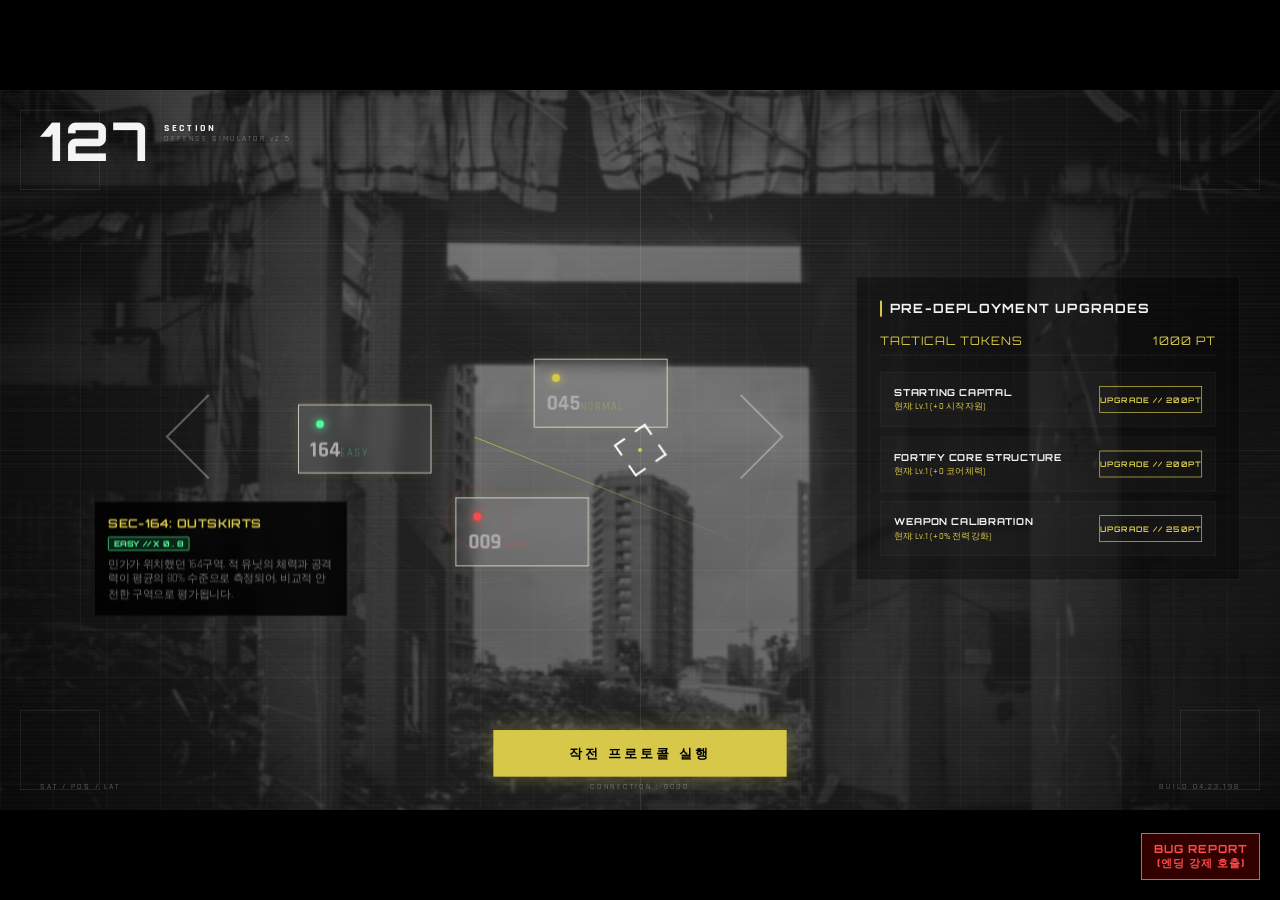
<file: defence/Untitled-2.html>
<!DOCTYPE html>
<html lang="ko">
<head>
  <meta charset="UTF-8" />
  <meta name="viewport" content="width=device-width, initial-scale=1.0"/>
  <title>127 SECTION // TACTICAL LINE DEFENSE SYSTEM</title>

  <link rel="preconnect" href="https://fonts.googleapis.com">
  <link rel="preconnect" href="https://fonts.gstatic.com" crossorigin>
  <link href="https://fonts.googleapis.com/css2?family=Orbitron:wght@400;500;700;800&family=Rajdhani:wght@400;500;600;700&display=swap" rel="stylesheet">
  
  <script src="https://cdn.jsdelivr.net/npm/gsap@3.12.5/dist/gsap.min.js"></script>

  <style>
    /* =========================================
       디자인 시스템 기본 및 테마 컬러 변수 정의
    ========================================= */
    *{ margin:0; padding:0; box-sizing:border-box; user-select: none; }
    :root{
      --bg:#070707;
      --line:rgba(255,255,255,.08);
      --line-strong:rgba(255,255,255,.18);
      --text:#f4f4f4;
      --sub:rgba(255,255,255,.45);
      --yellow:#d7c84a;
      --red:#ff4a4a;
      --blue:#4ae2ff;
      --green:#4aff9e;
    }
    body{ width:100vw; height:100vh; overflow:hidden; background:#000; font-family:'Rajdhani', sans-serif; color:var(--text); }

    /* =========================================
       DYNAMIC SCALE WRAPPER
    ========================================= */
    #ui-scale-wrapper{
      position:absolute; width:1920px; height:1080px; left:50%; top:50%;
      transform: translate(-50%, -50%) scale(1); overflow:hidden; background:#050505;
    }

    /* 배경 및 HUD 환경 */
    .background-map{
      position:absolute; inset:0;
      background: radial-gradient(circle at center, rgba(255,255,255,.03), transparent 60%), url("https://images.unsplash.com/photo-1524661135-423995f22d0b?q=80&w=2400&auto=format&fit=crop");
      background-size:cover; background-position:center; filter: grayscale(1) contrast(1.2) brightness(.52);
      transform: scale(1.05); transition: background-image 0.8s ease-in-out;
    }
    .background-map::after{
      content:""; position:absolute; inset:0;
      background: linear-gradient(rgba(255,255,255,.03) 1px, transparent 1px), linear-gradient(90deg, rgba(255,255,255,.03) 1px, transparent 1px);
      background-size:120px 120px; mix-blend-mode:screen;
    }
    .map-noise{ position:absolute; inset:0; background-image:url("https://www.transparenttextures.com/patterns/asfalt-dark.png"); opacity:.2; }
    .vignette{ position:absolute; inset:0; background: radial-gradient(circle, transparent 40%, rgba(0,0,0,.7) 100%); }

    /* HUD 요소들 */
    .hud{ position:absolute; inset:0; pointer-events:none; z-index: 1; }
    .grid{ position:absolute; inset:0; background: linear-gradient(rgba(255,255,255,.03) 1px, transparent 1px), linear-gradient(90deg, rgba(255,255,255,.03) 1px, transparent 1px); background-size:80px 80px; }
    .scan-lines{ position:absolute; inset:0; opacity:.08; background: repeating-linear-gradient(0deg, rgba(255,255,255,.25) 0px, rgba(255,255,255,.25) 1px, transparent 1px, transparent 4px); }
    .noise-overlay{ position:absolute; inset:0; background-image: radial-gradient(rgba(255,255,255,.08) 1px, transparent 1px); background-size:4px 4px; opacity:.03; }
    .crosshair{ position:absolute; background:rgba(255,255,255,.07); }
    .crosshair.horizontal{ width:100%; height:1px; top:50%; }
    .crosshair.vertical{ width:1px; height:100%; left:50%; }
    .hud-corner{ position:absolute; width:120px; height:120px; border: 1px solid rgba(255,255,255,.12); }
    .tl{ top:30px; left:30px; } .tr{ top:30px; right:30px; } .bl{ bottom:30px; left:30px; } .br{ bottom:30px; right:30px; }

    /* TOP BAR */
    .top-bar{ position:absolute; left:60px; right:60px; top:35px; z-index:10; display:flex; justify-content:space-between; align-items:flex-start; }
    .system-left{ display:flex; flex-direction:column; gap:18px; }
    .system-id{ display:flex; align-items:flex-start; gap:18px; }
    .id-big{ font-family:'Orbitron', sans-serif; font-size:5rem; line-height:1; font-weight:800; letter-spacing:6px; color:var(--text); }
    .id-text{ display:flex; flex-direction:column; margin-top:12px; }
    .id-text span:first-child{ font-size:.95rem; letter-spacing:4px; font-weight:700; }
    .id-text span:last-child{ font-size:.72rem; letter-spacing:3px; opacity:.45; }
    .system-right{ display:flex; gap:16px; }
    .mini-stat{ min-width:160px; padding: 14px 18px; background: rgba(0,0,0,.6); border: 1px solid rgba(255,255,255,.08); display:flex; flex-direction:column; gap:4px; }
    .mini-label{ font-size:.7rem; letter-spacing:2px; opacity:.45; font-weight:600; }
    .mini-value{ font-size:1.3rem; font-weight:700; font-family:'Orbitron', sans-serif; color:var(--yellow); }
    .mini-value.red { color: var(--red); }

    /* PANELS */
    .app-screen { position: absolute; inset: 0; padding: 160px 60px 60px; z-index: 5; }
    .lobby-layout { display: grid; grid-template-columns: 1fr 576px; gap: 40px; height: 100%; margin-top: 20px; }
    .lobby-map-panel { position: relative; width: 100%; height: 100%; display: flex; flex-direction: column; justify-content: space-between; }
    .tactical-world-grid { position: relative; width: 100%; height: 580px; border: 1px solid rgba(255, 255, 255, 0.08); background: transparent; border-radius: 4px; margin-left: 60px; margin-top: 50px; }
    .radar{ position:absolute; left:50%; top:50%; border-radius:50%; transform: translate(-50%, -50%); pointer-events:none; }
    .radar-1{ width:900px; height:900px; border: 1px solid rgba(255,255,255,.06); }
    .radar-1::before{ content:""; position:absolute; left:50%; top:50%; width:50%; height:1px; background: linear-gradient(90deg, var(--yellow), transparent); transform-origin:left center; }
    .radar-2{ width:620px; height:620px; border: 1px dashed rgba(255,255,255,.08); }
    .radar-3{ width:300px; height:300px; border: 1px solid rgba(255,255,255,.05); }
    .map-radar-circle { position: absolute; left: 50%; top: 50%; border-radius: 50%; transform: translate(-50%, -50%); pointer-events: none; }
    .map-radar-circle.c1 { width: 440px; height: 440px; border: 1px solid rgba(255,255,255,0.06); }
    .map-radar-circle.c2 { width: 280px; height: 280px; border: 1px dashed rgba(255,255,255,0.08); }
    .map-radar-circle.c3 { width: 120px; height: 120px; border: 1px solid rgba(255,255,255,0.04); }
    .map-bracket-indicator { position: absolute; width: 60px; height: 60px; border: 2px solid rgba(255, 255, 255, 0.3); pointer-events: none; transition: all 0.3s ease; }
    .map-bracket-indicator.left { left: calc(50% - 400px); top: 50%; transform: translate(-50%, -50%) rotate(45deg) scale(1.5); border-top: none; border-right: none; }
    .map-bracket-indicator.right { left: calc(50% + 400px); top: 50%; transform: translate(-50%, -50%) rotate(45deg) scale(1.5); border-bottom: none; border-left: none; }

    /* NODES */
    .tactical-node-card { position: absolute; display: flex; align-items: center; gap: 12px; cursor: pointer; z-index: 10; transform: translate(-50%, -50%); }
    .node-marker-hub { position: relative; width: 28px; height: 28px; display: flex; align-items: center; justify-content: center; }
    .node-pulse-halo { position: absolute; inset: -14px; border-radius: 50%; border: 2px solid currentColor; opacity: 0.8; }
    .node-core-point { width: 12px; height: 12px; border-radius: 50%; background-color: currentColor; box-shadow: 0 0 15px currentColor; }
    .node-hud-box { position: absolute; width: 200px; padding: 14px 18px; background: rgba(255, 255, 255, .05); border: 1px solid rgba(255, 255, 255, .12); backdrop-filter: blur(10px); display: flex; flex-direction: column; gap: 4px; top: 100%; left: 50%; transform: translateX(-50%); margin-top: 10px; }
    .node-hud-box .num { font-size: 2rem; font-weight: 700; }
    .node-hud-box .txt { opacity: .45; letter-spacing: 2px; }
    .tactical-node-card:hover .node-hud-box { background: rgba(255, 255, 255, 0.12); border-color: rgba(255, 255, 255, 0.3); }
    .tactical-node-card.active .node-hud-box { border-color: #ffffff; background: rgb(205 205 205 / 12%); box-shadow: 0 0 15px rgba(215, 200, 74, 0.15); }
    .tactical-node-card.active .node-hud-box .num { color: #adadad;}
    .node-card-easy { left: 36%; top: 40%; color: var(--green); }
    .node-card-normal { left: 66%; top: 28%; color: var(--yellow); }
    .node-card-hard { left: 56%; top: 64%; color: var(--red); }

    /* BRIEFING */
    .map-briefing-info { position: absolute; left: 20px; bottom: 20px; width: 380px; background: rgba(0,0,0,0.85); border: 1px solid rgba(255,255,255,0.1); padding: 20px; display: flex; flex-direction: column; gap: 10px; backdrop-filter: blur(8px); pointer-events: none; z-index: 15; }
    .brief-sector-title { font-family: 'Orbitron', sans-serif; font-weight: 700; font-size: 1.1rem; color: var(--yellow); letter-spacing: 1px; }
    .brief-threat-badge { font-family: 'Orbitron', sans-serif; font-size: 0.75rem; font-weight: 800; padding: 2px 8px; border-radius: 2px; align-self: flex-start; text-transform: uppercase; }
    .brief-threat-badge.easy { background: rgba(74,255,158,0.12); color: var(--green); border: 1px solid var(--green); }
    .brief-threat-badge.normal { background: rgba(215,200,74,0.12); color: var(--yellow); border: 1px solid var(--yellow); }
    .brief-threat-badge.hard { background: rgba(255,74,74,0.12); color: var(--red); border: 1px solid var(--red); }
    .brief-text { color: var(--sub); line-height: 1.4; }

    /* UPGRADES */
    .lobby-upgrades-panel { background: rgb(0 0 0 / 37%); border: 1px solid rgba(255, 255, 255, 0.08); padding: 35px; display: flex; flex-direction: column; gap: 25px; height: fit-content; margin-top: 100px; }
    .upgrade-section-header { font-family: 'Orbitron', sans-serif; font-size: 1.2rem; letter-spacing: 2px; border-left: 3px solid var(--yellow); padding-left: 12px; font-weight: 700; }
    .token-display-box { font-family: 'Orbitron', sans-serif; font-size: 1.1rem; color: var(--yellow); letter-spacing: 1.5px; display: flex; justify-content: space-between; border-bottom: 1px dashed rgba(255,255,255,0.15); padding-bottom: 10px; }
    .pre-upgrade-container { display: flex; flex-direction: column; gap: 15px; }
    .pre-upgrade-row { background: rgba(255,255,255,0.02); border: 1px solid rgba(255,255,255,0.05); padding: 20px; display: flex; justify-content: space-between; align-items: center; transition: border-color 0.2s; }
    .pre-upgrade-row:hover { border-color: rgba(255,255,255,0.15); }
    .upgrade-detail { display: flex; flex-direction: column; gap: 5px; }
    .upgrade-title-text { font-family: 'Orbitron', sans-serif; font-size: 0.9rem; font-weight: 700; letter-spacing: 1px; }
    .upgrade-lvl-indicator { font-size: 0.8rem; color: var(--yellow); font-weight: 500; }
    .pre-upgrade-action-btn { height: 40px; min-width: 120px; border: 1px solid var(--yellow); background: transparent; color: var(--yellow); font-family: 'Orbitron', sans-serif; font-weight: 700; font-size: 0.72rem; letter-spacing: 1px; cursor: pointer; transition: all 0.2s; }
    .pre-upgrade-action-btn:hover:not(:disabled) { background: var(--yellow); color: #000; }
    .pre-upgrade-action-btn:disabled { opacity: 0.2; border-color: rgba(255,255,255,0.15); color: rgba(255,255,255,0.3); cursor: not-allowed; }

    /* BATTLE TRIGGERS */
    .engage-system-wrapper { position: absolute; bottom: 50px; left: 50%; transform: translateX(-50%); z-index: 20; }
    .engage-system-trigger { width: 440px; height: 70px; background: var(--yellow); color: #000; border: none; font-family: 'Orbitron', sans-serif; font-weight: 800; font-size: 1.25rem; letter-spacing: 4px; cursor: pointer; box-shadow: 0 0 30px rgba(215,200,74,0.35); transition: all 0.2s; }
    .engage-system-trigger:hover { background: #fff; box-shadow: 0 0 45px rgba(255,255,255,0.5); }

    /* BATTLE LAYOUT */
    .battle-layout{ width:100%; height:100%; display:flex; justify-content:center; align-items:center; }
    .center-battle-stage { width: 1280px; display: flex; flex-direction: column; gap: 25px; }
    #battlefield{ position:relative; width:100%; height:540px; border: 1px solid rgba(255,255,255,0.06); background: rgba(0,0,0,0.3); border-bottom: 2px solid rgba(255,255,255,0.15); }
    .base { position: absolute; bottom: 50px; width: 110px; height: 260px; border: 2px solid rgba(255,255,255,0.2); backdrop-filter: blur(5px); display: flex; flex-direction: column; justify-content: center; align-items: center; gap: 15px; }
    .base.player { left: 40px; border-color: var(--blue); background: rgba(74,226,255,0.05); }
    .base.enemy { right: 40px; border-color: var(--red); background: rgba(255,74,74,0.05); }
    .base-title { font-family: 'Orbitron', sans-serif; font-weight: 700; font-size: 0.9rem; letter-spacing: 1px; }
    .base-hp-text { font-size: 1.1rem; font-weight: 700; font-family: 'Orbitron', sans-serif; }

    .bottom-deployment-deck { display: grid; grid-template-columns: repeat(7, 1fr); gap: 15px; background: rgba(0,0,0,0.8); border: 1px solid rgba(255,255,255,0.08); padding: 20px; }
    .unit-spawn-card{ background: rgba(255,255,255,.02); border: 1px solid rgba(255,255,255,.05); padding: 12px; display: flex; flex-direction: column; gap: 12px; height: 180px; justify-content: flex-start; }
    .spawn-btn{ width: 100%; flex-grow: 1; border: 1px solid rgba(255,255,255,.15); background: rgba(255,255,255,.04); color: #fff; font-family: 'Orbitron', sans-serif; font-weight: 700; font-size: 0.95rem; letter-spacing: 1px; cursor: pointer; display: flex; flex-direction: column; justify-content: center; align-items: center; gap: 12px; transition: .2s; }
    .spawn-btn .unit-name { text-align: center; line-height: 1.1; word-break: keep-all; }
    .spawn-btn:hover:not(:disabled){ background: var(--yellow); color:#000; border-color:var(--yellow); }
    .spawn-btn:disabled{ opacity:0.25; cursor:not-allowed; }
    .spawn-btn .cost{ color:var(--yellow); font-size: 1.1rem; }
    .spawn-btn:hover .cost{ color:#000; }
    .unit-desc{ font-size: 0.72rem; color: var(--sub); letter-spacing: 0.5px; line-height: 1.35; text-align: center; height: 38px; display: flex; align-items: center; justify-content: center; }

    .entity { position: absolute; width: 50px; height: 74px; display: flex; flex-direction: column; align-items: center; justify-content: flex-end; }
    .hp-container { width: 100%; height: 5px; background: rgba(0,0,0,0.6); border: 1px solid rgba(255,255,255,0.1); margin-bottom: 3px; }
    .hp-bar { height: 100%; width: 100%; background: #fff; transition: width 0.1s ease; }
    .cooldown-container { width: 100%; height: 4px; background: rgba(0,0,0,0.7); border: 1px solid rgba(255,255,255,0.05); margin-top: 4px; }
    .cooldown-bar { height: 100%; width: 0%; background: var(--yellow); }
    .sprite { width: 40px; height: 40px; border: 2px solid #fff; position: relative; }
    
    .entity.player .sprite { border-color: var(--blue); background: rgba(74,226,255,0.2); box-shadow: 0 0 10px rgba(74,226,255,0.4); }
    .entity.enemy .sprite { border-color: var(--red); background: rgba(255,74,74,0.2); box-shadow: 0 0 10px rgba(255,74,74,0.4); transform: rotate(45deg); }
    .entity.moondae .sprite { border-color: #00ffff; background: rgba(0,255,255,0.2); box-shadow: 0 0 12px rgba(0,255,255,0.5); }
    .entity.ahyeon .sprite { border-color: #10b981; background: rgba(16,185,129,0.2); box-shadow: 0 0 12px rgba(16,185,129,0.5); }
    .entity.bigsejin { height: 109px; width: 60px; }
    .entity.bigsejin .sprite { width: 55px; height: 75px; border-width: 3px; border-color: #f59e0b; background: rgba(245,158,11,0.2); box-shadow: 0 0 15px rgba(245,158,11,0.6); }
    .entity.minisejin .sprite { border-color: #ec4899; background: rgba(236,72,153,0.2); box-shadow: 0 0 12px rgba(236,72,153,0.5); }
    .entity.chongwoo .sprite { border-color: #3b82f6; background: rgba(59,130,246,0.2); box-shadow: 0 0 12px rgba(59,130,246,0.5); width: 35px; }
    .entity.rabin .sprite { border-color: #f97316; background: rgba(249,115,22,0.2); box-shadow: 0 0 12px rgba(249,115,22,0.5); width: 44px; height: 44px; }
    .entity.eugyin .sprite { border-color: #a855f7; background: rgba(168,85,247,0.2); box-shadow: 0 0 12px rgba(168,85,247,0.5); }
    .entity.striker .sprite { width: 46px; height: 46px; }
    .entity.titan .sprite { width: 60px; height: 75px; border-width: 3px; }

    #end-overlay { position: absolute; inset: 0; background: rgba(0,0,0,0.85); z-index: 100; display: none; flex-direction: column; justify-content: center; align-items: center; gap: 20px; }
    .end-title { font-family: 'Orbitron', sans-serif; font-size: 3rem; font-weight: 900; letter-spacing: 4px; }
    .restart-btn { width: 240px; height: 55px; border: 1px solid var(--yellow); background: transparent; color: var(--yellow); font-family: 'Orbitron', sans-serif; font-weight: 700; cursor: pointer; transition: all 0.2s;}
    .restart-btn:hover { background: var(--yellow); color: #000; }

    /* ENDING CREDITS (최적화 반영) */
    #ending-credits-overlay {
      position: absolute; inset: 0; background: radial-gradient(circle at center, rgba(5, 8, 8, 0.98) 0%, rgba(1, 2, 2, 0.99) 100%);
      z-index: 2000; display: none; flex-direction: column; justify-content: center; align-items: center; gap: 45px; box-sizing: border-box;
      backdrop-filter: blur(15px) contrast(1.1);
      
      /* GPU 가속 강제 할당 및 렌더링 힌트 */
      will-change: transform, filter, backdrop-filter;
      transform: translateZ(0);

      animation: section127_BootOverlay 0.5s cubic-bezier(0.16, 1, 0.3, 1) forwards, section127_FinalGlitch 0.4s linear 1.4s 1 forwards; 
    }
    #ending-credits-overlay::before {
      content: ""; position: absolute; inset: 0; pointer-events: none;
      background: repeating-linear-gradient(0deg, rgba(255, 255, 255, 0.02) 0px, rgba(255, 255, 255, 0.02) 1px, transparent 1px, transparent 3px); z-index: 2001;
    }
    .credits-title {
      font-family: 'Orbitron', sans-serif; font-size: 3.8rem; font-weight: 900; color: var(--yellow); letter-spacing: 12px; text-transform: uppercase;
      position: relative; text-shadow: 0 0 10px rgba(215, 200, 74, 0.6), 0 0 30px rgba(215, 200, 74, 0.2);
      opacity: 0; 
      will-change: transform, opacity;
      transform: translateZ(0);
      animation: section127_GlitchTitle 0.4s cubic-bezier(0.16, 1, 0.3, 1) 0.2s forwards;
    }
    .credits-stats-box {
      position: relative; width: 640px; padding: 45px; background: rgba(7, 7, 7, 0.85); border: 1px solid rgba(255, 255, 255, 0.05);
      display: flex; flex-direction: column; gap: 24px; opacity: 0; 
      will-change: transform, opacity;
      transform: scale(0.96) translate3d(0, 20px, 0); 
      animation: section127_SyncMatrix 0.6s cubic-bezier(0.16, 1, 0.3, 1) 0.4s forwards;
    }
    .credits-stats-box::before, .credits-stats-box::after { content: ""; position: absolute; width: 14px; height: 14px; border: 2px solid var(--yellow); pointer-events: none; }
    .credits-stats-box::before { top: -1px; left: -1px; border-right: none; border-bottom: none; }
    .credits-stats-box::after { bottom: -1px; right: -1px; border-left: none; border-top: none; }
    .credits-stat-line { display: flex; justify-content: space-between; align-items: center; font-size: 1.05rem; letter-spacing: 2px; border-bottom: 1px solid rgba(255, 255, 255, 0.04); padding-bottom: 12px; }
    .credits-stat-line span:first-child { color: var(--sub); font-weight: 500; }
    .credits-stat-line span:last-child { font-family: 'Orbitron', sans-serif; font-weight: 700; color: var(--green); text-shadow: 0 0 8px rgba(74, 255, 158, 0.4); }
    .credits-actions { 
      display: flex; gap: 24px; opacity: 0; 
      will-change: transform, opacity;
      transform: translateZ(0);
      animation: section127_DeployButtons 0.4s ease 0.8s forwards; 
    }
    .credits-btn { position: relative; padding: 16px 36px; font-family: 'Orbitron', sans-serif; font-size: 0.95rem; font-weight: 700; letter-spacing: 3px; background: rgba(255, 255, 255, 0.01); color: #fff; border: 1px solid rgba(255, 255, 255, 0.15); text-transform: uppercase; cursor: pointer; transition: all 0.2s cubic-bezier(0.16, 1, 0.3, 1); }
    .credits-btn:hover { background: #fff; color: #000; box-shadow: 0 0 15px rgba(255, 255, 255, 0.3); }

    /* KEYFRAMES (GPU 가속 최적화 적용) */
    @keyframes section127_FinalGlitch {
      0% { transform: translate3d(0, 0, 0) skewX(0deg); filter: hue-rotate(0deg) contrast(1); }
      10% { transform: translate3d(-3px, 2px, 0) skewX(-4deg); filter: hue-rotate(90deg) brightness(1.3) contrast(1.5); background: rgba(10, 25, 25, 0.98); }
      20% { transform: translate3d(3px, -1px, 0) skewX(4deg); filter: hue-rotate(0deg) brightness(1); }
      30% { transform: translate3d(0, 0, 0) skewX(0deg); }
      90% { transform: translate3d(-1px, -2px, 0) skewX(2deg); filter: brightness(1.4); }
      95% { transform: translate3d(4px, 1px, 0) skewX(-2deg); filter: hue-rotate(-50deg) contrast(1.2); }
      100% { transform: translate3d(0, 0, 0) skewX(0deg); filter: hue-rotate(0deg) contrast(1); }
    }
    @keyframes section127_BootOverlay { from { background: rgba(0, 0, 0, 0); backdrop-filter: blur(0px); } to { background: radial-gradient(circle at center, rgba(5, 8, 8, 0.98) 0%, rgba(1, 2, 2, 0.99) 100%); backdrop-filter: blur(15px) contrast(1.1); } }
    @keyframes section127_GlitchTitle { 0% { opacity: 0; transform: scale(1.1) translateZ(0); filter: blur(10px); } 70% { opacity: 0.8; transform: scale(0.98) translateZ(0); filter: blur(2px); } 85% { opacity: 0.5; transform: scale(1.02) translateZ(0); } 100% { opacity: 1; transform: scale(1) translateZ(0); filter: blur(0px); } }
    @keyframes section127_SyncMatrix { from { opacity: 0; transform: scale(0.95) translate3d(0, 30px, 0); border-color: rgba(215, 200, 74, 0.4); } to { opacity: 1; transform: scale(1) translate3d(0, 0, 0); border-color: rgba(255, 255, 255, 0.05); box-shadow: 0 20px 50px rgba(0, 0, 0, 0.8), inset 0 0 30px rgba(215, 200, 74, 0.02); } }
    @keyframes section127_DeployButtons { from { opacity: 0; transform: translate3d(0, 10px, 0); } to { opacity: 1; transform: translate3d(0, 0, 0); } }

    /* FOOTER & CURSOR */
    .bottom-bar{ position:absolute; left:60px; right:60px; bottom:28px; display:flex; justify-content:space-between; font-size:.75rem; letter-spacing:3px; opacity:.45; z-index: 10; }
    #target-cursor { position: fixed; left: 0; top: 0; width: 0; height: 0; pointer-events: none; z-index: 999999; }
    .target-cursor-dot { position: absolute; left: 50%; top: 50%; width: 4px; height: 4px; background-color: var(--yellow); border-radius: 50%; transform: translate(-50%, -50%); }
    .cursor-rotator { position: absolute; left: 50%; top: 50%; width: 0; height: 0; }
    .target-cursor-corner { position: absolute; width: 12.6px; height: 12.6px; border: 2px solid #fff; }
    .target-cursor-corner.tl { left: 0; top: 0; border-right: none; border-bottom: none; transform: translate(-18.9px, -18.9px); }
    .target-cursor-corner.tr { left: 0; top: 0; border-left: none; border-bottom: none; transform: translate(6.3px, -18.9px); }
    .target-cursor-corner.br { left: 0; top: 0; border-left: none; border-top: none; transform: translate(6.3px, 6.3px); }
    .target-cursor-corner.bl { left: 0; top: 0; border-right: none; border-top: none; transform: translate(-18.9px, 6.3px); }
    
    @keyframes blinkCursor { from, to { border-color: transparent } 50% { border-color: var(--yellow); } }
    .screen-transition-overlay { position: absolute; left: 0; right: 0; top: -100%; height: 100%; background: #050505; z-index: 99; transition: top 0.5s cubic-bezier(0.77, 0, 0.175, 1); display: flex; justify-content: center; align-items: center; }
    .screen-transition-overlay.active { top: 0; }
    .screen-transition-overlay.exit { top: 100%; }
    .transition-text { font-family: 'Orbitron', sans-serif; font-size: 3rem; color: white; letter-spacing: 12px; font-weight: 800; white-space: nowrap; border-right: 4px solid white; padding-right: 8px; display: none; animation: blinkCursor 0.8s step-end infinite; text-shadow: 0 0 20px rgba(215, 200, 74, 0.5); }
    .bug-report-btn { position: absolute; bottom: 20px; right: 20px; z-index: 9999; background: rgba(255, 0, 0, 0.2); color: #ff4a4a; border: 1px solid #ff4a4a; padding: 8px 12px; font-family: 'Orbitron', sans-serif; font-size: 0.7rem; font-weight: bold; cursor: pointer; transition: 0.2s; letter-spacing: 1px; }
    .bug-report-btn:hover { background: #ff4a4a; color: #fff; }
  </style>
</head>
<body>

<div id="ui-scale-wrapper">
  <div class="background-map" id="dynamic-bg"></div>
  <div class="map-noise"></div>
  <div class="vignette"></div>

  <div class="hud">
    <div class="grid"></div><div class="scan-lines"></div><div class="noise-overlay"></div>
    <div class="crosshair horizontal"></div><div class="crosshair vertical"></div>
    <div class="hud-corner tl"></div><div class="hud-corner tr"></div>
    <div class="hud-corner bl"></div><div class="hud-corner br"></div>
  </div>

  <header class="top-bar">
    <div class="system-left">
      <div class="system-id">
        <span class="id-big">127</span>
        <div class="id-text"><span>SECTION</span><span>DEFENSE SIMULATOR v2.5</span></div>
      </div>
    </div>
    <div class="system-right" id="top-battle-stats" style="visibility: hidden;">
      <div class="mini-stat">
        <span class="mini-label">AVAILABLE CREDITS</span>
        <span class="mini-value" id="stat-credits">$0</span>
      </div>
      <div class="mini-stat">
        <span class="mini-label">PLAYER CORE HP</span>
        <span class="mini-value" id="stat-player-hp">1000/1000</span>
      </div>
      <div class="mini-stat">
        <span class="mini-label">ENEMY MATRIX HP</span>
        <span class="mini-value red" id="stat-enemy-hp">1000/1000</span>
      </div>
    </div>
  </header>

  <div class="app-screen" id="lobby-screen">
    <div class="engage-system-wrapper">
      <button class="engage-system-trigger cursor-target" onclick="engageSystem()">작전 프로토콜 실행</button>
    </div>
    <div class="lobby-layout">
      
      <div class="lobby-map-panel">
        <div class="tactical-world-grid">
          <div class="radar radar-1"></div><div class="radar radar-2"></div><div class="radar radar-3"></div>
          <div class="map-radar-circle c1"></div><div class="map-radar-circle c2"></div><div class="map-radar-circle c3"></div>
          <div class="map-bracket-indicator left"></div><div class="map-bracket-indicator right"></div>
          
          <div class="tactical-node-card node-card-easy active" id="node-easy" onclick="selectDifficulty('easy')" onmouseenter="previewDifficulty('easy')">
            <div class="node-hud-box cursor-target">
              <div class="node-marker-hub"><div class="node-pulse-halo"></div><div class="node-core-point"></div></div>
              <div class="node-content-wrapper"><span class="num">164</span><span class="txt">EASY</span></div>
            </div>
          </div>
          <div class="tactical-node-card node-card-normal active" id="node-normal" onclick="selectDifficulty('normal')" onmouseenter="previewDifficulty('normal')">
            <div class="node-hud-box cursor-target">
              <div class="node-marker-hub"><div class="node-pulse-halo"></div><div class="node-core-point"></div></div>
              <div class="node-content-wrapper"><span class="num">045</span><span class="txt">NORMAL</span></div>
            </div>
          </div>
          <div class="tactical-node-card node-card-hard active" id="node-hard" onclick="selectDifficulty('hard')" onmouseenter="previewDifficulty('hard')">
            <div class="node-hud-box cursor-target">
              <div class="node-marker-hub"><div class="node-pulse-halo"></div><div class="node-core-point"></div></div>
              <div class="node-content-wrapper"><span class="num">009</span><span class="txt">HARD</span></div>
            </div>
          </div>

          <div class="map-briefing-info" id="intel-briefing">
            <div class="brief-sector-title" id="intel-sector">SEC-01: VALLEY OUTPOST</div>
            <div class="brief-threat-badge easy" id="intel-threat">EASY // x0.8</div>
            <div class="brief-text" id="intel-desc">외각 저밀도 교전 시뮬레이션 영역입니다. 적군 유닛의 공격력과 체력이 크게 하향되어 초기 전술 테스트에 완벽히 부합합니다.</div>
          </div>
        </div>
      </div>

      <aside class="lobby-upgrades-panel">
        <div class="upgrade-section-header">PRE-DEPLOYMENT UPGRADES</div>
        <div class="token-display-box"><span>TACTICAL TOKENS</span><span id="lobby-tokens">1000 PT</span></div>
        <div class="pre-upgrade-container">
          <div class="pre-upgrade-row">
            <div class="upgrade-detail"><span class="upgrade-title-text">STARTING CAPITAL</span><span class="upgrade-lvl-indicator" id="lvl-txt-capital">현재: Lv.1 (+0 Credits)</span></div>
            <button class="pre-upgrade-action-btn cursor-target" onclick="buyPreUpgrade('capital')" id="btn-pre-capital">UPGRADE // 200PT</button>
          </div>
          <div class="pre-upgrade-row">
            <div class="upgrade-detail"><span class="upgrade-title-text">FORTIFY CORE STRUCTURE</span><span class="upgrade-lvl-indicator" id="lvl-txt-fortify">현재: Lv.1 (+0 HP)</span></div>
            <button class="pre-upgrade-action-btn cursor-target" onclick="buyPreUpgrade('fortify')" id="btn-pre-fortify">UPGRADE // 200PT</button>
          </div>
          <div class="pre-upgrade-row">
            <div class="upgrade-detail"><span class="upgrade-title-text">WEAPON CALIBRATION</span><span class="upgrade-lvl-indicator" id="lvl-txt-weapon">현재: Lv.1 (+0% 공격력)</span></div>
            <button class="pre-upgrade-action-btn cursor-target" onclick="buyPreUpgrade('weapon')" id="btn-pre-weapon">UPGRADE // 250PT</button>
          </div>
        </div>
      </aside>

    </div>
  </div>

  <div class="app-screen" id="battle-screen" style="display: none;">
    <div class="battle-layout">
      <main class="center-battle-stage">
        <div id="battlefield">
          <div class="base player" id="player-base"><span class="base-title" style="color:var(--blue)">CORE.01</span><span class="base-hp-text" id="player-base-hp" style="color:var(--blue)">1000</span></div>
          <div class="base enemy" id="enemy-base"><span class="base-title" style="color:var(--red)">MATRIX.X</span><span class="base-hp-text" id="enemy-base-hp" style="color:var(--red)">1000</span></div>
        </div>
        <div class="bottom-deployment-deck">
          <div class="unit-spawn-card"><button class="spawn-btn cursor-target" onclick="spawnUnit('moondae')" id="btn-moondae"><span class="unit-name">MOONDAE</span><span class="cost">$120</span></button><div class="unit-desc">아군 전체<br>기동 속도 보조</div></div>
          <div class="unit-spawn-card"><button class="spawn-btn cursor-target" onclick="spawnUnit('ahyeon')" id="btn-ahyeon"><span class="unit-name">AHYEON</span><span class="cost">$140</span></button><div class="unit-desc">적 밀어내기<br>& 위급 아군 회복</div></div>
          <div class="unit-spawn-card"><button class="spawn-btn cursor-target" onclick="spawnUnit('bigsejin')" id="btn-bigsejin"><span class="unit-name">BIGSEJIN</span><span class="cost">$250</span></button><div class="unit-desc">강력 넉백<br>어그로 특화 탱커</div></div>
          <div class="unit-spawn-card"><button class="spawn-btn cursor-target" onclick="spawnUnit('minisejin')" id="btn-minisejin"><span class="unit-name">MINISEJIN</span><span class="cost">$180</span></button><div class="unit-desc">모든 아군 개체<br>공격력 +35%</div></div>
          <div class="unit-spawn-card"><button class="spawn-btn cursor-target" onclick="spawnUnit('chongwoo')" id="btn-chongwoo"><span class="unit-name">CHONGWOO</span><span class="cost">$220</span></button><div class="unit-desc">기지 방어 및<br>장거리 관통 저격</div></div>
          <div class="unit-spawn-card"><button class="spawn-btn cursor-target" onclick="spawnUnit('rabin')" id="btn-rabin"><span class="unit-name">RABIN</span><span class="cost">$190</span></button><div class="unit-desc">초근접 적군<br>강력한 한방 타격</div></div>
          <div class="unit-spawn-card"><button class="spawn-btn cursor-target" onclick="spawnUnit('eugyin')" id="btn-eugyin"><span class="unit-name">EUGYIN</span><span class="cost">$200</span></button><div class="unit-desc">공격 시 광역<br>지속 도트 피해</div></div>
        </div>
      </main>
    </div>
  </div>

  <div id="end-overlay">
    <div class="end-title" id="end-status-title">OPERATIONAL VICTORY</div>
    <button class="restart-btn cursor-target" onclick="resetToLobby()">RETURN TO TACTICAL LOBBY</button>
  </div>

  <div id="ending-credits-overlay">
    <div class="credits-title">SYSTEM FULL CLEAR</div>
    <div class="credits-stats-box">
      <div class="credits-stat-line"><span>작전 프로토콜 실행 횟수</span><span id="cs-proto">0</span></div>
      <div class="credits-stat-line"><span>파괴된 아군 유닛 수</span><span id="cs-ally">0</span></div>
      <div class="credits-stat-line"><span>박살낸 적군 매트릭스 수</span><span id="cs-enemy">0</span></div>
      <div class="credits-stat-line"><span>총 소모 크레딧</span><span id="cs-cred">$0</span></div>
      <div class="credits-stat-line"><span>소환된 개체 등급 비율</span><span id="cs-units">SSR 0 / SR 0 / R 0</span></div>
    </div>
    <div class="credits-actions">
      <button class="credits-btn cursor-target" onclick="continuePlaying()">이어서 플레이하기</button>
    </div>
  </div>

  <div class="screen-transition-overlay" id="screen-transition">
    <div class="transition-text" id="transition-typing-text"></div>
  </div>

  <footer class="bottom-bar">
    <div class="bottom-left">SAT / POS / LAT</div>
    <div class="bottom-center">CONNECTION : GOOD</div>
    <div class="bottom-right">BUILD 04.23.198</div>
  </footer>
</div>

<div id="target-cursor">
  <div class="target-cursor-dot"></div>
  <div class="cursor-rotator">
    <div class="cursor-radar-sweep-line"></div>
    <div class="target-cursor-corner tl"></div><div class="target-cursor-corner tr"></div>
    <div class="target-cursor-corner br"></div><div class="target-cursor-corner bl"></div>
  </div>
</div>

<button class="bug-report-btn" onclick="triggerBugReport()">BUG REPORT<br>(엔딩 강제 호출)</button>

<script>
/* ========================================================
   GAME CONFIGURATION & STATE ENGINE
======================================================== */
const configState = {
  difficulty: 'easy',
  tokens: 1000,
  upgrades: { capital: 1, fortify: 1, weapon: 1 }
};

const gameState = {
  credits: 0, maxCredits: 1200, creditRate: 0.22, creditLvl: 1,
  playerBaseHp: 1000, playerBaseMaxHp: 1000, enemyBaseHp: 1000, enemyBaseMaxHp: 1000,
  battlefieldWidth: 1280, playerUnits: [], enemyUnits: [], unitIdCounter: 0,
  enemySpawnTimer: 0, enemySpawnInterval: 180, isGameOver: false, loopId: null
};

const gameStats = {
  protocolsExecuted: 0, alliesDestroyed: 0, enemiesDestroyed: 0,
  creditsUsed: 0, ssr: 0, sr: 0, r: 0
};
const clearedDiffs = { easy: false, normal: false, hard: false };

const unitRarities = {
  bigsejin: 'ssr', chongwoo: 'ssr',
  minisejin: 'sr', rabin: 'sr', eugyin: 'sr',
  moondae: 'r', ahyeon: 'r'
};

const unitSpecs = {
  moondae:   { cost: 120, hp: 300,  attack: 15,  range: 45,  speed: 2.0, cooldown: 45,  type: 'moondae' },
  ahyeon:    { cost: 140, hp: 350,  attack: 10,  range: 45,  speed: 1.8, cooldown: 40,  type: 'ahyeon' },
  bigsejin:  { cost: 250, hp: 1100, attack: 12,  range: 45,  speed: 1.2, cooldown: 50,  type: 'bigsejin' },
  minisejin: { cost: 180, hp: 280,  attack: 18,  range: 50,  speed: 1.6, cooldown: 45,  type: 'minisejin' },
  chongwoo:  { cost: 220, hp: 200,  attack: 150, range: 1000, speed: 1.0, cooldown: 150, type: 'chongwoo' },
  rabin:     { cost: 190, hp: 450,  attack: 70,  range: 50,  speed: 1.5, cooldown: 100, type: 'rabin' },
  eugyin:    { cost: 200, hp: 300,  attack: 25,  range: 60,  speed: 1.6, cooldown: 40,  type: 'eugyin' },
  e_drone:   { hp: 75,    attack: 12,  range: 50,  speed: 2.6, cooldown: 42,  type: 'e_drone' },     
  e_goliath: { hp: 550,   attack: 42,  range: 50,  speed: 0.9, cooldown: 55,  type: 'e_goliath' }   
};

const difficultyData = {
  easy: {
    sector: "SEC-164: OUTSKIRTS", threat: "EASY // x 0 . 8", badgeClass: "easy",
    desc: "민가가 위치했던 164구역. 적 유닛의 체력과 공격력이 평균의 80% 수준으로 측정되어, 비교적 안전한 구역으로 평가됩니다.",
    bgImage: "background/easy.png"
  },
  normal: {
    sector: "SEC-45: VALLEY OUTPOST", threat: "NORMAL // x 1 . 0", badgeClass: "normal",
    desc: "붕괴한 전초기지가 위치한 45구역. 적 유닛의 체력과 공격력이 평균 수준으로 측정되어, 만반의 준비가 이루어져야 합니다.",
    bgImage: "background/normal.png"
  },
  hard: {
    sector: "SEC-9: CENTRAL CORE GATE", threat: "HARD // x 1 . 6", badgeClass: "hard",
    desc: "센터 구역이 위치한 9구역. 적 유닛의 체력과 데미지가 각각 평균의 1.6배 1.4배 수준으로 측정되어, 함부로 진입하면 돌아올 길이 없게 됩니다.",
    bgImage: "background/hard.png"
  }
};

/* ========================================================
   [최적화] UI Element Cache 및 Dirty Checking State
======================================================== */
const uiCache = {};
const uiState = {
  credits: -1,
  playerHp: -1,
  enemyHp: -1
};

function initUICache() {
  uiCache.statCredits = document.getElementById('stat-credits');
  uiCache.statPlayerHp = document.getElementById('stat-player-hp');
  uiCache.playerBaseHp = document.getElementById('player-base-hp');
  uiCache.statEnemyHp = document.getElementById('stat-enemy-hp');
  uiCache.enemyBaseHp = document.getElementById('enemy-base-hp');
  
  uiCache.btns = {
    moondae: document.getElementById('btn-moondae'),
    ahyeon: document.getElementById('btn-ahyeon'),
    bigsejin: document.getElementById('btn-bigsejin'),
    minisejin: document.getElementById('btn-minisejin'),
    chongwoo: document.getElementById('btn-chongwoo'),
    rabin: document.getElementById('btn-rabin'),
    eugyin: document.getElementById('btn-eugyin')
  };
}

/* ========================================================
   LOBBY CONTROL FUNCTIONS
======================================================== */
function selectDifficulty(diff) {
  configState.difficulty = diff;
  document.querySelectorAll('.tactical-node-card').forEach(node => node.classList.remove('active'));
  const selectedNode = document.getElementById(`node-${diff}`);
  if (selectedNode) selectedNode.classList.add('active');
  updateIntelBriefing(diff);
}

function previewDifficulty(diff) { updateIntelBriefing(diff); }

function updateIntelBriefing(diff) {
  const data = difficultyData[diff];
  if (!data) return;
  document.getElementById('intel-sector').innerText = data.sector;
  const threatEl = document.getElementById('intel-threat');
  threatEl.innerText = data.threat; 
  threatEl.className = "brief-threat-badge " + data.badgeClass;
  document.getElementById('intel-desc').innerText = data.desc;
  const dynamicBg = document.getElementById('dynamic-bg');
  dynamicBg.style.backgroundImage = `radial-gradient(circle at center, rgba(255,255,255,.03), transparent 60%), url('${data.bgImage}')`;
}

document.querySelector('.tactical-world-grid').addEventListener('mouseleave', () => {
  updateIntelBriefing(configState.difficulty);
});

function buyPreUpgrade(type) {
  const costs = { capital: 200, fortify: 200, weapon: 250 };
  const cost = costs[type];
  if (configState.tokens >= cost && configState.upgrades[type] < 5) {
    configState.tokens -= cost; 
    configState.upgrades[type]++; 
    updateLobbyUI();
  }
}

function updateLobbyUI() {
  document.getElementById('lobby-tokens').innerText = `${configState.tokens} PT`;
  document.getElementById('lvl-txt-capital').innerText = `현재: Lv.${configState.upgrades.capital} (+ ${(configState.upgrades.capital-1)*150} 시작 자원)`;
  document.getElementById('lvl-txt-fortify').innerText = `현재: Lv.${configState.upgrades.fortify} (+ ${(configState.upgrades.fortify-1)*300} 코어 체력)`;
  document.getElementById('lvl-txt-weapon').innerText = `현재: Lv.${configState.upgrades.weapon} (+ ${(configState.upgrades.weapon-1)*15}% 전력 강화)`;
  document.getElementById('btn-pre-capital').disabled = configState.upgrades.capital >= 5 || configState.tokens < 200;
  document.getElementById('btn-pre-fortify').disabled = configState.upgrades.fortify >= 5 || configState.tokens < 200;
  document.getElementById('btn-pre-weapon').disabled = configState.upgrades.weapon >= 5 || configState.tokens < 250;
}

/* ========================================================
   SYSTEM TRANSITION
======================================================== */
function engageSystem() {
  gameStats.protocolsExecuted++;
  const transitionOverlay = document.getElementById('screen-transition');
  const typeTarget = document.getElementById('transition-typing-text');
  
  transitionOverlay.classList.remove('exit');
  transitionOverlay.classList.add('active'); 
  typeTarget.style.display = 'block';
  typeTarget.innerText = '';
  
  const fullText = "127SECTION_             PROTOCOL";
  let charIndex = 0;

  setTimeout(() => {
    const typeInterval = setInterval(() => {
      if (charIndex < fullText.length) {
        typeTarget.innerText += fullText.charAt(charIndex);
        charIndex++;
      } else {
        clearInterval(typeInterval);
        setTimeout(() => {
          document.getElementById('lobby-screen').style.display = 'none';
          document.getElementById('battle-screen').style.display = 'grid';
          document.getElementById('top-battle-stats').style.visibility = 'visible';
          initBattleData();
          
          typeTarget.style.display = 'none';
          transitionOverlay.classList.remove('active');
          transitionOverlay.classList.add('exit'); 
          
          gameState.isGameOver = false;
          gameState.loopId = requestAnimationFrame(gameLoop);

          setTimeout(() => {
             transitionOverlay.style.transition = 'none';
             transitionOverlay.classList.remove('exit');
             void transitionOverlay.offsetWidth; 
             transitionOverlay.style.transition = 'top 0.5s cubic-bezier(0.77, 0, 0.175, 1)';
          }, 500);

        }, 2500);
      }
    }, 100);
  }, 600);
}

function initBattleData() {
  gameState.credits = 100 + (configState.upgrades.capital - 1) * 150;
  const baseHpBuff = (configState.upgrades.fortify - 1) * 300;
  gameState.playerBaseMaxHp = 1000 + baseHpBuff; 
  gameState.playerBaseHp = gameState.playerBaseMaxHp;
  
  let diffMult = 1.0; 
  let intervalSet = 180;
  if (configState.difficulty === 'easy') { diffMult = 0.8; intervalSet = 210; }
  else if (configState.difficulty === 'hard') { diffMult = 1.6; intervalSet = 140; }
  
  gameState.enemyBaseMaxHp = Math.floor(1000 * diffMult); 
  gameState.enemyBaseHp = gameState.enemyBaseMaxHp;
  gameState.enemySpawnInterval = intervalSet; 
  gameState.enemySpawnTimer = 0; 
  gameState.creditLvl = 1;
  gameState.playerUnits = []; 
  gameState.enemyUnits = [];
  
  uiState.credits = -1;
  uiState.playerHp = -1;
  uiState.enemyHp = -1;
  
  document.querySelectorAll('.entity').forEach(el => el.remove());
  updateUI();
}

/* ========================================================
   CORE BATTLE RUNTIME LOOP
======================================================== */
function gameLoop() {
  if (gameState.isGameOver) return;
  
  if (gameState.credits < gameState.maxCredits) {
    gameState.credits += gameState.creditRate * (1 + gameState.creditLvl * 0.35);
    if (gameState.credits > gameState.maxCredits) gameState.credits = gameState.maxCredits;
  }
  updateUI();
  
  const hasMoondae = gameState.playerUnits.some(u => u.type === 'moondae');
  const hasMinisejin = gameState.playerUnits.some(u => u.type === 'minisejin');
  const dmgMultiplier = hasMinisejin ? 1.35 : 1.0; 

  // 1. 아군 행동 업데이트
  gameState.playerUnits.forEach((unit) => {
    let closestEnemy = getClosestEnemy(unit, gameState.enemyUnits);
    let isBlocked = false; 
    let isAttacking = false;
    let currentSpeed = unit.speed + (hasMoondae && unit.type !== 'moondae' ? 1.0 : 0);
    
    if (unit.type === 'ahyeon') {
      if (!unit.healTimer) unit.healTimer = 600;
      unit.healTimer--;
      if (unit.healTimer <= 0) {
        gameState.playerUnits.forEach(ally => {
          if (ally.hp > 0 && ally.hp < ally.maxHp * 0.2) {
            ally.hp = Math.min(ally.maxHp, ally.hp + (ally.maxHp * 0.05));
            if (ally.hpBar) ally.hpBar.style.width = (ally.hp / ally.maxHp * 100) + '%';
          }
        });
        unit.healTimer = 600;
      }
    }
    if (unit.type === 'chongwoo' && unit.x >= 300) currentSpeed = 0;

    if (closestEnemy) {
      let dist = closestEnemy.x - unit.x;
      if (dist <= unit.range) { 
        isAttacking = true; 
        attackTarget(unit, closestEnemy, dmgMultiplier); 
      } else if (dist <= 45) {
        isBlocked = true;
      }
    } else {
      let distToEnemyBase = (gameState.battlefieldWidth - 110) - unit.x;
      if (distToEnemyBase <= unit.range) { 
        isAttacking = true; 
        attackBase(unit, 'enemy', dmgMultiplier); 
      } else if (distToEnemyBase <= 45) {
        isBlocked = true;
      }
    }
    
    if (!isBlocked && !isAttacking) {
      unit.x += currentSpeed;
    }
    unit.el.style.left = unit.x + 'px';

    if (unit.atkCooldown > 0) unit.atkCooldown--; 
    
    if (unit.cdBar) {
      const pct = ((unit.maxCooldown - unit.atkCooldown) / unit.maxCooldown) * 100;
      unit.cdBar.style.width = Math.max(0, Math.min(100, pct)) + '%';
    }
  });

  // 2. 적군 행동 업데이트
  gameState.enemyUnits.forEach((enemy) => {
    if (enemy.atkCooldown > 0) enemy.atkCooldown--; 
    
    if (enemy.dotTimer && enemy.dotTimer > 0) {
       enemy.dotTimer--; 
       enemy.dotTick--;
       if (enemy.dotTick <= 0) {
           enemy.hp -= enemy.dotDmg;
           if (enemy.hpBar) enemy.hpBar.style.width = Math.max(0, (enemy.hp / enemy.maxHp) * 100) + '%';
           enemy.dotTick = 30;
       }
    }
    
    let closestPlayer = getClosestEnemy(enemy, gameState.playerUnits);
    let isBlocked = false; 
    let isAttacking = false;
    
    if (closestPlayer) {
      let dist = enemy.x - closestPlayer.x;
      if (dist <= enemy.range) { 
        isAttacking = true; 
        attackTarget(enemy, closestPlayer, 1.0); 
      } else if (dist <= 45) {
        isBlocked = true;
      }
    } else {
      const playerBaseCenter = 95;
      let distToPlayerBase = enemy.x - playerBaseCenter;
      if (distToPlayerBase <= enemy.range) { 
        isAttacking = true; 
        attackBase(enemy, 'player', 1.0); 
      } else if (distToPlayerBase <= 45) {
        isBlocked = true;
      }
    }
    
    if (!isBlocked && !isAttacking) enemy.x -= enemy.speed;
    enemy.el.style.left = enemy.x + 'px';

    if (enemy.cdBar) {
      const pct = ((enemy.maxCooldown - enemy.atkCooldown) / enemy.maxCooldown) * 100;
      enemy.cdBar.style.width = Math.max(0, Math.min(100, pct)) + '%';
    }
  });

  cleanDeadEntities();
  
  gameState.enemySpawnTimer++;
  if (gameState.enemySpawnTimer >= gameState.enemySpawnInterval) {
    gameState.enemySpawnTimer = 0; 
    spawnEnemyAI();
  }
  
  gameState.loopId = requestAnimationFrame(gameLoop);
}

/* ========================================================
   ENTITIES ACTIONS & PHYSICS
======================================================== */
function getClosestEnemy(unit, enemyList) {
  let closest = null;
  let minAbsDist = Infinity;

  for (let i = 0; i < enemyList.length; i++) {
    const current = enemyList[i];
    const dist = current.x - unit.x;
    
    if ((unit.side === 'player' && dist > 0) || (unit.side === 'enemy' && dist < 0)) {
      const absDist = Math.abs(dist);
      if (absDist < minAbsDist) {
        minAbsDist = absDist;
        closest = current;
      }
    }
  }
  return closest;
}

function attackTarget(attacker, defender, multiplier = 1.0) {
  if (attacker.atkCooldown === undefined) attacker.atkCooldown = 0;
  
  if (attacker.atkCooldown <= 0) {
    let finalDamage = attacker.attack * multiplier;
    if (attacker.side === 'player') {
        if (attacker.type === 'chongwoo') {
            gameState.enemyUnits.forEach(enemy => {
                if (enemy.x > attacker.x && (enemy.x - attacker.x) <= attacker.range) {
                  applyDamage(enemy, finalDamage, attacker.side);
                }
            });
        } else {
            applyDamage(defender, finalDamage, attacker.side);
            if (attacker.type === 'ahyeon' || attacker.type === 'bigsejin') {
              defender.x = Math.min(gameState.battlefieldWidth - 150, defender.x + 35);
            }
            if (attacker.type === 'eugyin') { 
              defender.dotTimer = 180; 
              defender.dotTick = 30; 
              defender.dotDmg = finalDamage * 0.25; 
            }
        }
    } else {
        applyDamage(defender, finalDamage, attacker.side);
    }
    
    const origSpec = unitSpecs[attacker.type];
    attacker.atkCooldown = origSpec ? (origSpec.cooldown || 42) : (attacker.maxCooldown || 42); 
    
    if (attacker.cdBar) attacker.cdBar.style.width = '0%';
  }
}

function applyDamage(target, dmg, attackerSide) {
    target.hp -= dmg;
    let hpPercent = Math.max(0, (target.hp / target.maxHp) * 100);
    
    if (target.hpBar) target.hpBar.style.width = hpPercent + '%';
    
    gsap.fromTo(target.el, { x: 0 }, { x: attackerSide === 'player' ? 6 : -6, duration: 0.05, yoyo: true, repeat: 1, overwrite: "auto" });
}

function attackBase(attacker, targetSide, multiplier = 1.0) {
  if (attacker.atkCooldown === undefined) attacker.atkCooldown = 0;
  if (attacker.atkCooldown <= 0) {
    let finalDamage = attacker.attack * multiplier;
    if (targetSide === 'enemy') {
      gameState.enemyBaseHp = Math.max(0, gameState.enemyBaseHp - finalDamage);
      if (gameState.enemyBaseHp <= 0) triggerGameOver('VICTORY');
    } else {
      gameState.playerBaseHp = Math.max(0, gameState.playerBaseHp - finalDamage);
      if (gameState.playerBaseHp <= 0) triggerGameOver('DEFEAT');
    }
    
    const origSpec = unitSpecs[attacker.type];
    attacker.atkCooldown = origSpec ? (origSpec.cooldown || 42) : (attacker.maxCooldown || 42);
    
    if (attacker.cdBar) attacker.cdBar.style.width = '0%';
    
    updateUI(); 
  }
}

function cleanDeadEntities() {
  gameState.playerUnits = gameState.playerUnits.filter(u => {
    if (u.hp <= 0) { 
      u.el.remove(); 
      gameStats.alliesDestroyed++; 
      return false; 
    }
    return true;
  });
  
  gameState.enemyUnits = gameState.enemyUnits.filter(e => {
    if (e.hp <= 0) {
      gameState.credits = Math.min(gameState.maxCredits, gameState.credits + (e.maxHp * 0.25));
      e.el.remove(); 
      gameStats.enemiesDestroyed++; 
      return false;
    }
    return true;
  });
}

/* ========================================================
   SPAWN LOGIC ROUTINE
======================================================== */
function spawnUnit(type) {
  const spec = unitSpecs[type];
  if (gameState.credits < spec.cost) return;

  gameState.credits -= spec.cost;
  gameState.unitIdCounter++;
  
  gameStats.creditsUsed += spec.cost;
  gameStats[unitRarities[type]]++;

  const weaponBuff = 1 + (configState.upgrades.weapon - 1) * 0.15;
  const finalAttack = Math.floor(spec.attack * weaponBuff);
  const id = 'p_unit_' + gameState.unitIdCounter;
  const battlefield = document.getElementById('battlefield');
  
  const randomBottom = 50 + Math.floor(Math.random() * 200);

  const unitEl = document.createElement('div');
  unitEl.className = `entity player ${spec.type}`; 
  unitEl.id = id; 
  unitEl.style.left = '150px';
  unitEl.style.bottom = randomBottom + 'px';
  
  unitEl.innerHTML = `
    <div class="hp-container"><div class="hp-bar" style="background:var(--blue)"></div></div>
    <div class="sprite"></div>
    <div class="cooldown-container"><div class="cooldown-bar"></div></div>
  `;
  battlefield.appendChild(unitEl);

  const cdVal = spec.cooldown || 42;
  
  gameState.playerUnits.push({
    id: id, el: unitEl, x: 150, hp: spec.hp, maxHp: spec.hp,
    attack: finalAttack, range: spec.range, speed: spec.speed, side: 'player', type: type,
    atkCooldown: 0, maxCooldown: cdVal,
    hpBar: unitEl.querySelector('.hp-bar'),
    cdBar: unitEl.querySelector('.cooldown-bar')
  });
}

function spawnEnemyAI() {
  gameState.unitIdCounter++;
  const id = 'e_unit_' + gameState.unitIdCounter;
  const battlefield = document.getElementById('battlefield');
  const isGoliath = Math.random() > 0.8;
  const spec = isGoliath ? unitSpecs.e_goliath : unitSpecs.e_drone;
  const typeClass = isGoliath ? 'titan' : 'striker';
  
  let diffMult = 1.0;
  if (configState.difficulty === 'easy') diffMult = 0.8;
  else if (configState.difficulty === 'hard') diffMult = 1.5;
  
  const finalHp = Math.floor(spec.hp * diffMult); 
  const finalAtk = Math.floor(spec.attack * diffMult);
  const randomBottom = 50 + Math.floor(Math.random() * 200);

  const enemyEl = document.createElement('div');
  enemyEl.className = `entity enemy ${typeClass}`; 
  enemyEl.id = id;
  const startX = gameState.battlefieldWidth - 150; 
  enemyEl.style.left = startX + 'px';
  enemyEl.style.bottom = randomBottom + 'px';
  
  enemyEl.innerHTML = `
    <div class="hp-container"><div class="hp-bar" style="background:var(--red)"></div></div>
    <div class="sprite"></div>
    <div class="cooldown-container"><div class="cooldown-bar"></div></div>
  `;
  battlefield.appendChild(enemyEl);
  
  const cdVal = spec.cooldown || 42;
  
  gameState.enemyUnits.push({
    id: id, el: enemyEl, x: startX, hp: finalHp, maxHp: finalHp, attack: finalAtk, range: spec.range, speed: spec.speed, side: 'enemy', type: spec.type,
    atkCooldown: 0, maxCooldown: cdVal,
    hpBar: enemyEl.querySelector('.hp-bar'),
    cdBar: enemyEl.querySelector('.cooldown-bar')
  });
}

function updateUI() {
  const currentCredits = Math.floor(gameState.credits);
  
  if (currentCredits !== uiState.credits) {
    uiCache.statCredits.innerText = `$${currentCredits}`;
    uiState.credits = currentCredits;
    
    const keys = ['moondae', 'ahyeon', 'bigsejin', 'minisejin', 'chongwoo', 'rabin', 'eugyin'];
    for (let i = 0; i < keys.length; i++) {
      const key = keys[i];
      if (uiCache.btns[key]) {
        uiCache.btns[key].disabled = currentCredits < unitSpecs[key].cost;
      }
    }
  }

  if (gameState.playerBaseHp !== uiState.playerHp) {
    const pFormat = formatHp(gameState.playerBaseHp);
    const pMaxFormat = formatHp(gameState.playerBaseMaxHp);
    uiCache.statPlayerHp.innerText = `${pFormat}/${pMaxFormat}`;
    uiCache.playerBaseHp.innerText = pFormat;
    uiState.playerHp = gameState.playerBaseHp;
  }

  if (gameState.enemyBaseHp !== uiState.enemyHp) {
    const eFormat = formatHp(gameState.enemyBaseHp);
    const eMaxFormat = formatHp(gameState.enemyBaseMaxHp);
    uiCache.statEnemyHp.innerText = `${eFormat}/${eMaxFormat}`;
    uiCache.enemyBaseHp.innerText = eFormat;
    uiState.enemyHp = gameState.enemyBaseHp;
  }
}

function formatHp(v){
    return Number(v).toLocaleString(
        undefined,
        {
            minimumFractionDigits: 0,
            maximumFractionDigits: 1
        }
    );
}

function triggerGameOver(result) {
  gameState.isGameOver = true;
  cancelAnimationFrame(gameState.loopId);
  const overlay = document.getElementById('end-overlay');
  const title = document.getElementById('end-status-title');
  let diffMult = 1.0;
  
  if (configState.difficulty === 'easy') diffMult = 0.8;
  else if (configState.difficulty === 'hard') diffMult = 1.6;

  if (result === 'VICTORY') {
    clearedDiffs[configState.difficulty] = true;
    title.innerText = 'OPERATIONAL VICTORY'; 
    title.style.color = 'var(--yellow)';
    configState.tokens += Math.floor(400 * diffMult);
    
    if (clearedDiffs.easy && clearedDiffs.normal && clearedDiffs.hard) {
      setTimeout(() => showEndingCredits(), 1500);
      return; 
    }
  } else {
    title.innerText = 'CORE DEFECT // DEFEAT'; 
    title.style.color = 'var(--red)';
    configState.tokens += Math.floor(100 * diffMult);
  }
  
  overlay.style.display = 'flex';
}

function resetToLobby() {
  document.getElementById('end-overlay').style.display = 'none';
  document.getElementById('battle-screen').style.display = 'none';
  document.getElementById('top-battle-stats').style.visibility = 'hidden';
  document.getElementById('lobby-screen').style.display = 'block';
  updateLobbyUI();
}

/* ========================================================
   ENDING CREDITS ACTIONS (최적화 반영)
======================================================== */
function showEndingCredits() {
  document.getElementById('cs-proto').innerText = gameStats.protocolsExecuted + '회';
  document.getElementById('cs-ally').innerText = gameStats.alliesDestroyed + '기';
  document.getElementById('cs-enemy').innerText = gameStats.enemiesDestroyed + '기';
  document.getElementById('cs-cred').innerText = '$' + gameStats.creditsUsed;
  document.getElementById('cs-units').innerText = `SSR ${gameStats.ssr} / SR ${gameStats.sr} / R ${gameStats.r}`;
  
  document.getElementById('end-overlay').style.display = 'none';
  document.getElementById('ending-credits-overlay').style.display = 'flex';
  
  // [최적화 핵심] 
  // 백그라운드에서 돌아가는 무거운 애니메이션을 멈춰 backdrop-filter의 매 프레임 재계산 차단
  ambientAnims.forEach(anim => anim.pause());
}

function continuePlaying() {
  document.getElementById('ending-credits-overlay').style.display = 'none';
  
  // 게임으로 돌아갈 때 애니메이션 다시 켜기
  ambientAnims.forEach(anim => anim.play());
  resetToLobby();
}

function triggerBugReport() {
  clearedDiffs.easy = true; clearedDiffs.normal = true; clearedDiffs.hard = true;
  gameStats.protocolsExecuted += 1;
  gameStats.alliesDestroyed += 12;
  gameStats.enemiesDestroyed += 48;
  gameStats.creditsUsed += 13450;
  gameStats.ssr += 5; gameStats.sr += 10; gameStats.r += 15;
  showEndingCredits();
}

/* ========================================================
   VISUAL AMBIENT INTEGRATION (최적화 배열 캐싱)
======================================================== */
const ambientAnims = []; // 애니메이션 정지를 위한 배열 선언

function initAmbientAnimations() {
  ambientAnims.push(gsap.to(".radar-1", { rotation: 360, duration: 30, repeat: -1, ease: "none" }));
  ambientAnims.push(gsap.to(".radar-2", { rotation: -360, duration: 20, repeat: -1, ease: "none" }));
  ambientAnims.push(gsap.to(".node-pulse-halo", { scale: 1.8, opacity: 0, duration: 1.8, repeat: -1, stagger: .3, ease: "power1.out" }));
  ambientAnims.push(gsap.to(".scan-lines", { backgroundPositionY: "100px", duration: 6, repeat: -1, ease: "none" }));
}

/* ========================================================
   HIGH-END TARGET CURSOR SYSTEM CONTROLLER
======================================================== */
const cursorConfig = { targetSelector: '.cursor-target', spinDuration: 2 };
const cursorConstants = { borderWidth: 3, cornerSize: 12.6 }; 

function initTargetCursor() {
  const cursor = document.getElementById('target-cursor');
  if (!cursor) return;
  const rotator = cursor.querySelector('.cursor-rotator');
  const dot = cursor.querySelector('.target-cursor-dot');
  const corners = Array.from(cursor.querySelectorAll('.target-cursor-corner'));
  let spinTl = null; 
  let activeTarget = null;
  
  document.body.style.cursor = 'none';
  gsap.set(cursor, { xPercent: -50, yPercent: -50, x: window.innerWidth / 2, y: window.innerHeight / 2 });

  const createSpin = () => {
    if (spinTl) spinTl.kill();
    spinTl = gsap.timeline({ repeat: -1 });
    spinTl.to(rotator, { rotation: '+=360', duration: cursorConfig.spinDuration, ease: 'none' });
  };
  createSpin();

  window.addEventListener('mousemove', (e) => { 
    gsap.to(cursor, { x: e.clientX, y: e.clientY, duration: 0.08, ease: 'power3.out' }); 
  });
  window.addEventListener('mousedown', () => { 
    gsap.to(dot, { scale: 0.6, duration: 0.15 }); 
    gsap.to(cursor, { scale: 0.9, duration: 0.15 }); 
  });
  window.addEventListener('mouseup', () => { 
    gsap.to(dot, { scale: 1, duration: 0.15 }); 
    gsap.to(cursor, { scale: 1, duration: 0.15 }); 
  });

  const tickerFn = () => {
    if (!activeTarget) return;
    const rect = activeTarget.getBoundingClientRect();
    const cursorX = gsap.getProperty(cursor, 'x'); 
    const cursorY = gsap.getProperty(cursor, 'y');
    const targetCornerPositions = [
      { x: rect.left - cursorConstants.borderWidth, y: rect.top - cursorConstants.borderWidth },
      { x: rect.right + cursorConstants.borderWidth - cursorConstants.cornerSize, y: rect.top - cursorConstants.borderWidth },
      { x: rect.right + cursorConstants.borderWidth - cursorConstants.cornerSize, y: rect.bottom + cursorConstants.borderWidth - cursorConstants.cornerSize },
      { x: rect.left - cursorConstants.borderWidth, y: rect.bottom + cursorConstants.borderWidth - cursorConstants.cornerSize }
    ];
    corners.forEach((corner, i) => {
      gsap.to(corner, { x: targetCornerPositions[i].x - cursorX, y: targetCornerPositions[i].y - cursorY, duration: 0.15, ease: 'power2.out', overwrite: true });
    });
  };

  window.addEventListener('mouseover', (e) => {
    const target = e.target.closest(cursorConfig.targetSelector);
    if (!target || activeTarget === target) return;
    
    activeTarget = target;
    gsap.ticker.add(tickerFn);
    
    if (spinTl) { spinTl.kill(); spinTl = null; }
    gsap.to(rotator, { rotation: 0, duration: 0.2, ease: 'power2.out' });

    target.addEventListener('mouseleave', () => {
      activeTarget = null; 
      gsap.ticker.remove(tickerFn);
      
      const positions = [
        { x: -18.9, y: -18.9 },
        { x: 6.3,   y: -18.9 },
        { x: 6.3,   y: 6.3 },
        { x: -18.9, y: 6.3 }
      ];
      
      corners.forEach((corner, index) => { 
        gsap.to(corner, { x: positions[index].x, y: positions[index].y, duration: 0.25, ease: 'power3.out' }); 
      });
      createSpin();
    }, { once: true });
  });
}

function autoScaleUI() {
  const wrapper = document.getElementById('ui-scale-wrapper');
  if (!wrapper) return;
  const CSSscale = Math.min(window.innerWidth / 1920, window.innerHeight / 1080);
  gsap.set(wrapper, { xPercent: -50, yPercent: -50, scale: CSSscale });
}

window.addEventListener('resize', autoScaleUI);
document.addEventListener('DOMContentLoaded', () => {
  initUICache();
  initAmbientAnimations();
  autoScaleUI(); 
  updateLobbyUI(); 
  initTargetCursor(); 
  updateIntelBriefing('easy');
});
</script>
</body>
</html>
</file>
